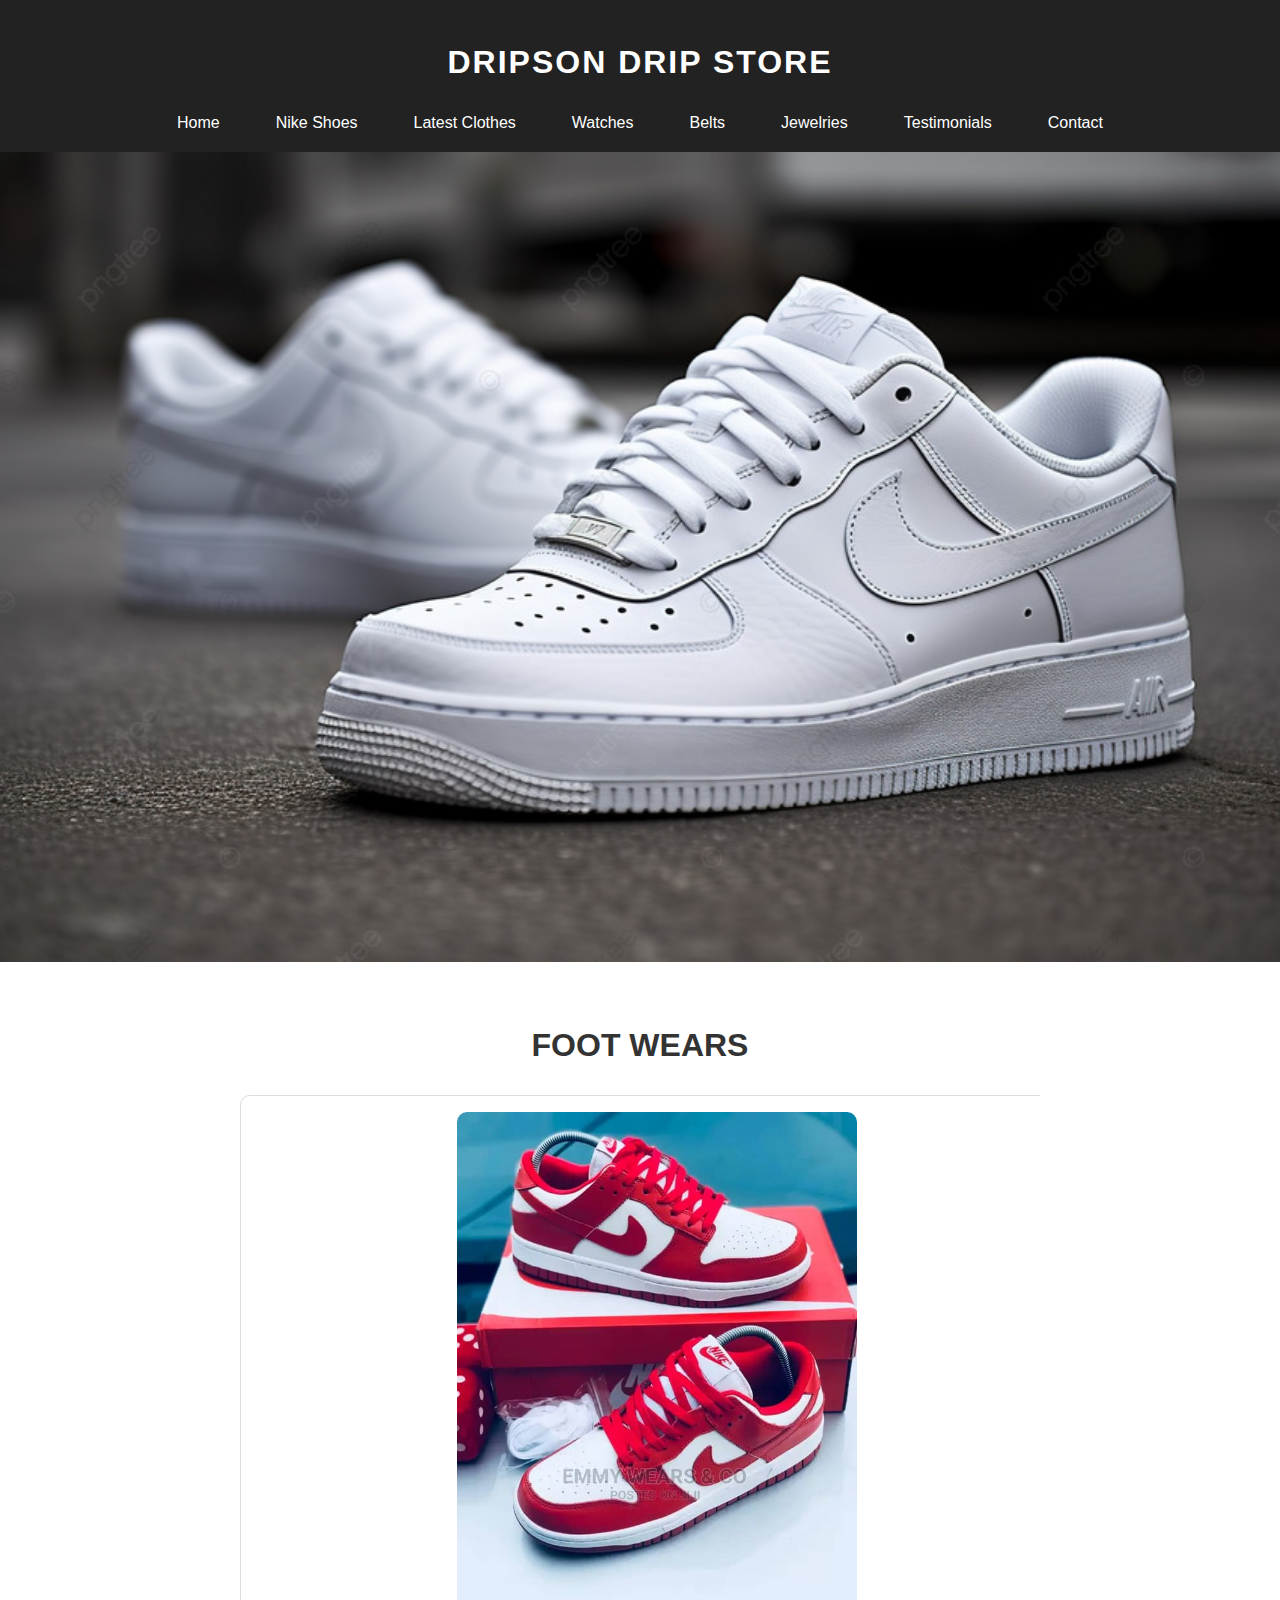
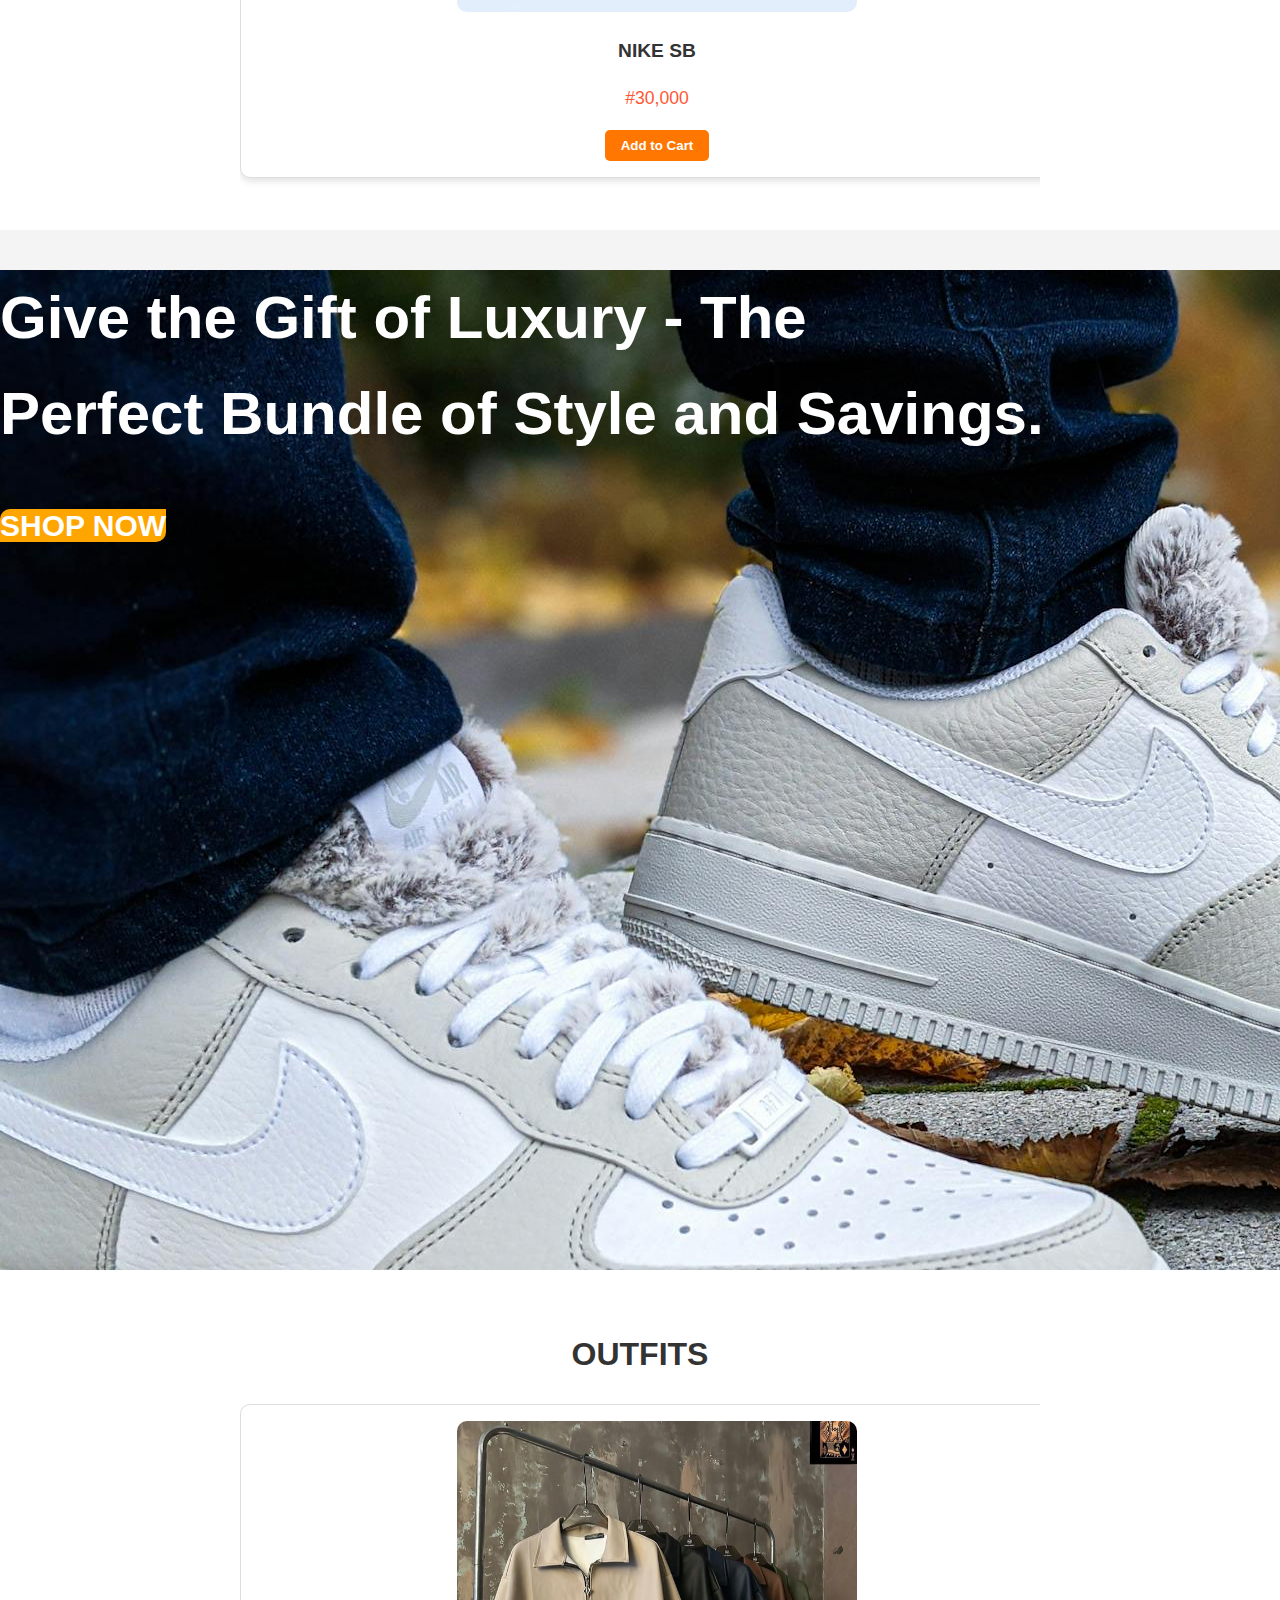
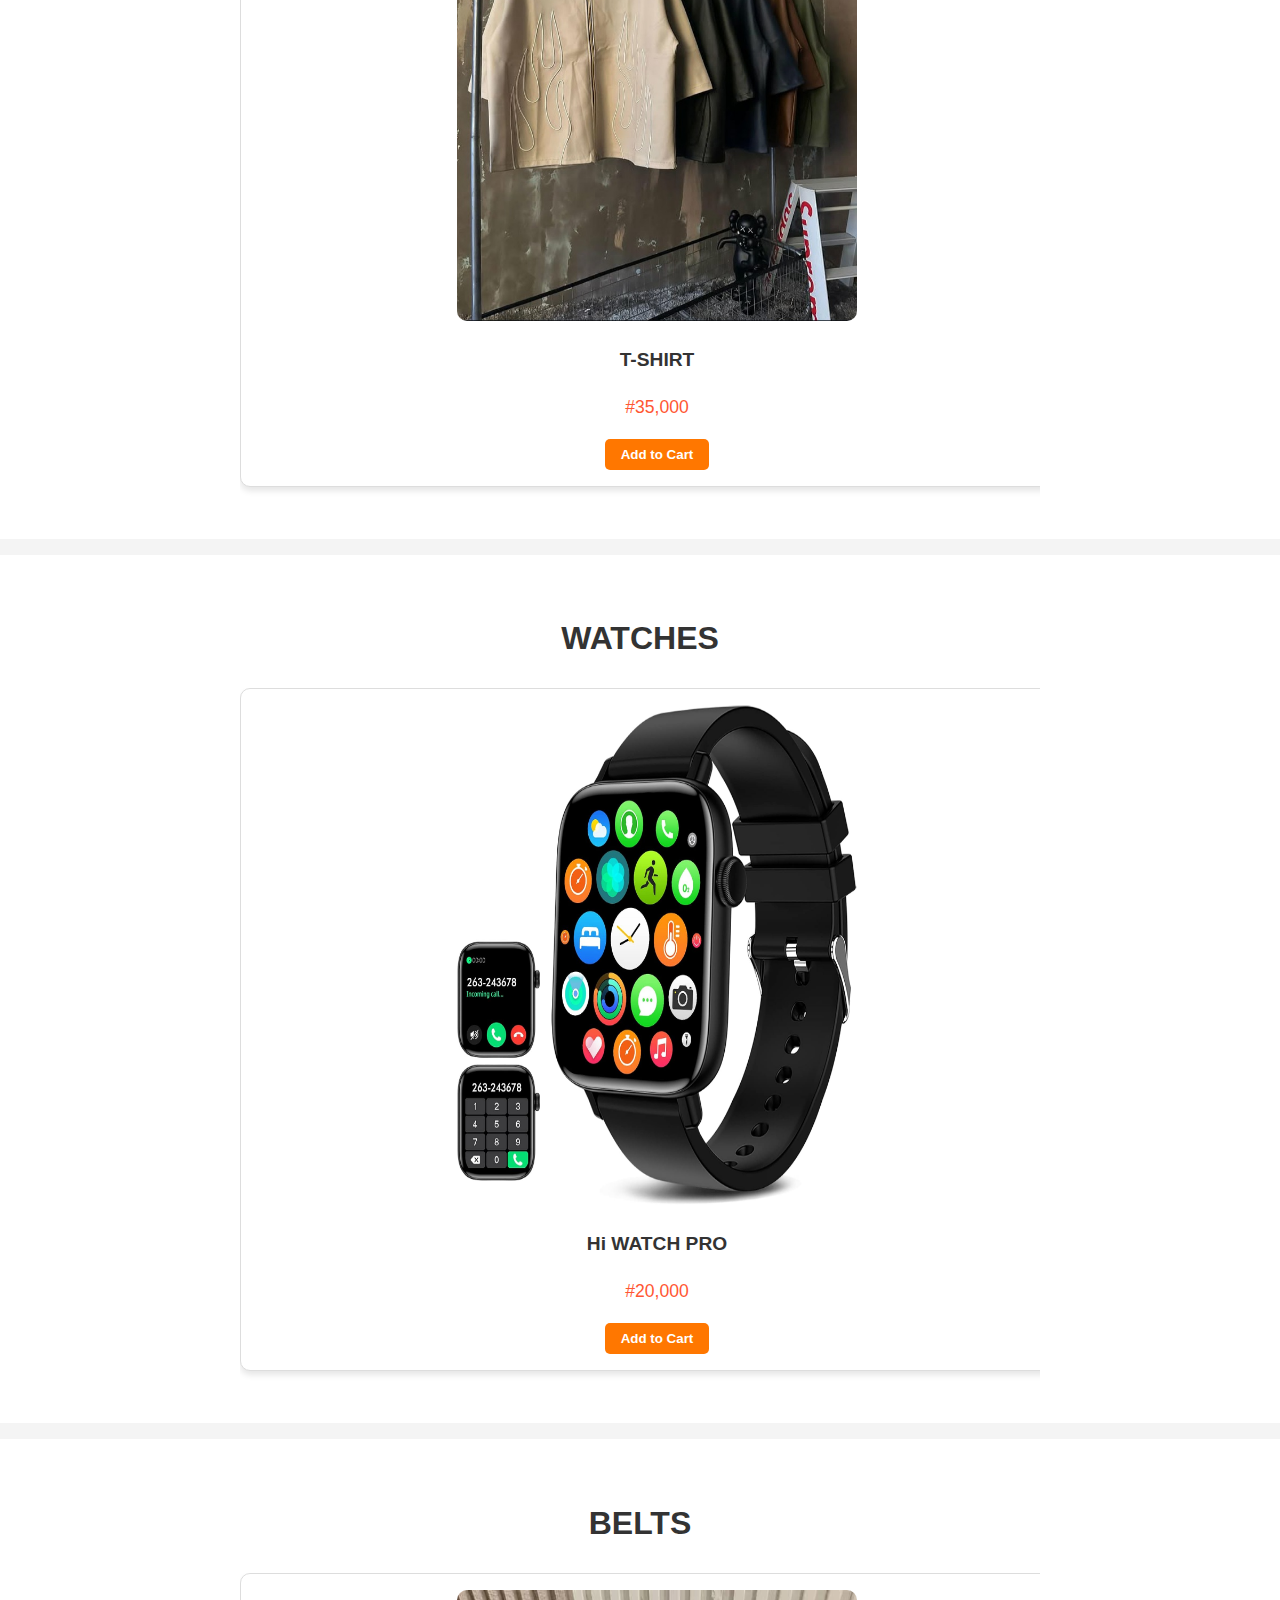
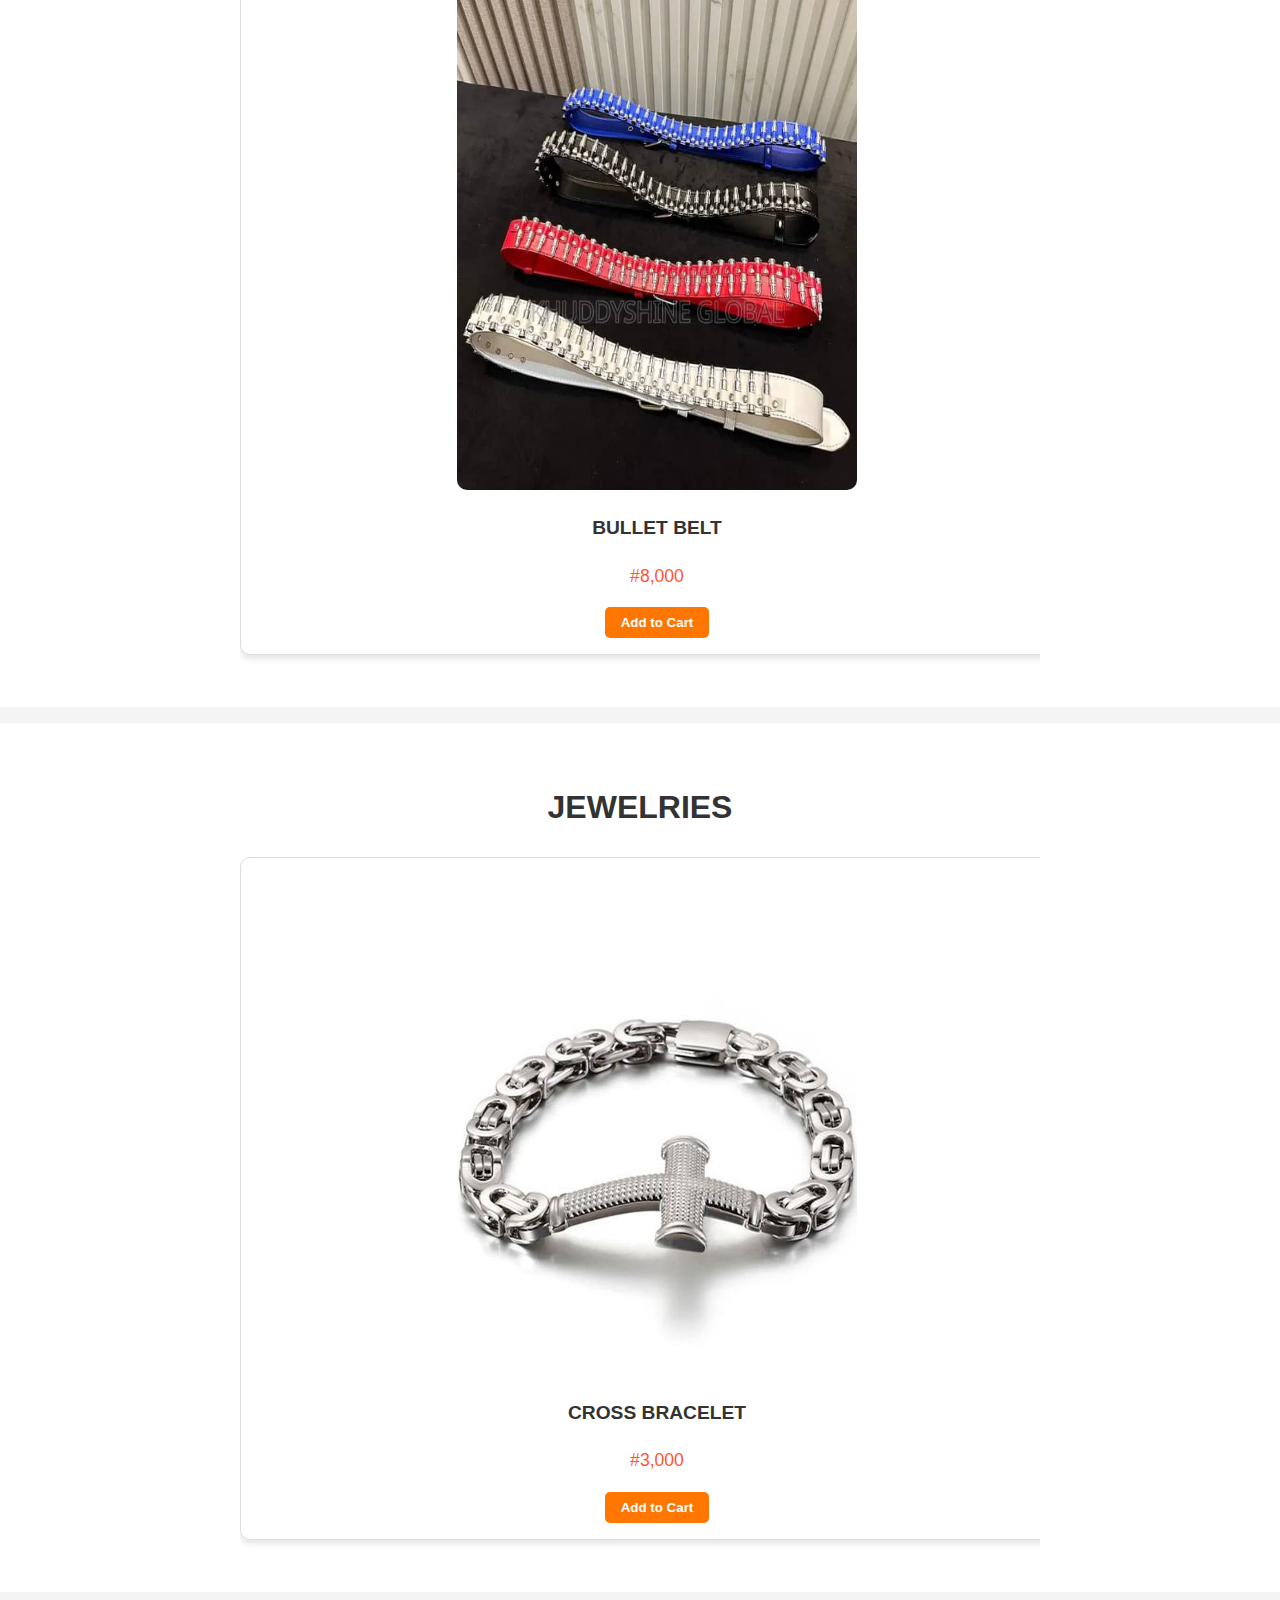
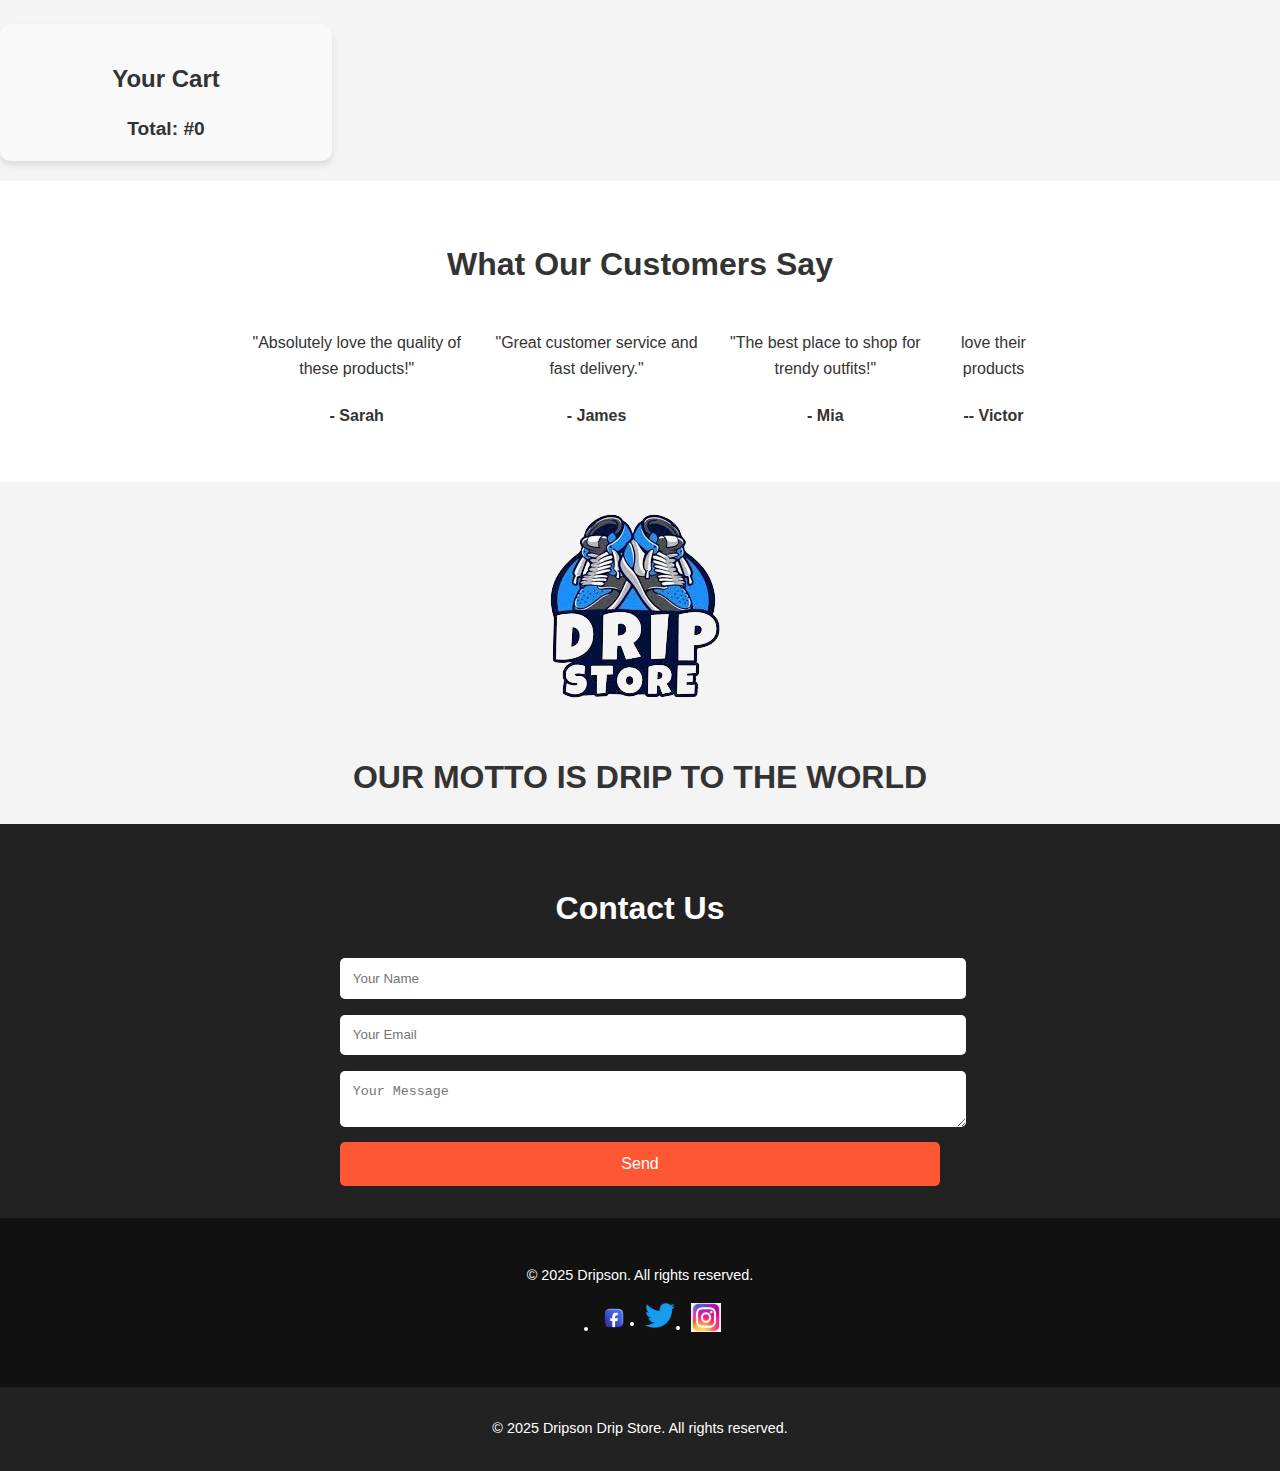
<file: DRIP/index.html>
<!DOCTYPE html>
<html lang="en">
<head>
    <meta charset="UTF-8">
    <meta name="viewport" content="width=device-width, initial-scale=1.0">
    <title>Dripson Drip Store</title>
    <link rel="stylesheet" href="dripson.css">
    <style>
        /* Smooth Scroll */
        html {
            scroll-behavior: smooth;
        }

        /* Back-to-Top Button */
        #back-to-top {
            position: fixed;
            bottom: 20px;
            right: 20px;
            background: #ff5733;
            color: white;
            border: none;
            border-radius: 50%;
            width: 50px;
            height: 50px;
            display: flex;
            justify-content: center;
            align-items: center;
            font-size: 1.5rem;
            cursor: pointer;
            opacity: 0;
            visibility: hidden;
            transition: opacity 0.3s, visibility 0.3s;
        }

        #back-to-top.show {
            opacity: 1;
            visibility: visible;
        }
        .hidden {
            display: none;
        }

        #cart-info {
            margin-top: 20px;
            padding: 10px;
            background-color: #f4f4f4;
            border: 1px solid #ddd;
            border-radius: 5px;
            width: 300px;
        }

        .product {
            margin-bottom: 20px;
            padding: 10px;
            background-color: #f9f9f9;
            border: 1px solid #ddd;
            border-radius: 5px;
        }

        .product h3 {
            margin: 0;
        }

        .add-to-cart {
            background-color: #ff7700;
            color: white;
            border: none;
            padding: 0.5rem 1rem;
            border-radius: 5px;
            cursor: pointer;
            transition: background 0.3s;
        }

        .add-to-cart:hover {
            background-color: #ff5500;
        }
    </style>
</head>
<body>
    <!-- Sticky Header -->
    <header>
        <div class="container">
            <h1 class="logo">Dripson Drip Store</h1>
            <nav>
                <ul class="nav-links">
                    <li><a href="#home">Home</a></li>
                    <li><a href="#shoes">Nike Shoes</a></li>
                    <li><a href="#clothes">Latest Clothes</a></li>
                    <li><a href="#watches">Watches</a></li>
                    <li><a href="#BELTS">Belts</a></li>
                    <li><a href="#JEWELRIES">Jewelries</a></li>
                    <li><a href="#testimonials">Testimonials</a></li>
                    <li><a href="#contact">Contact</a></li>
                </ul>
            </nav>
        </div>
    </header>
    <!-- Sidebar -->
<div class="sidebar">
    <nav class="sidebar-nav">
        <ul>
            <li><a href="#home">Home</a></li>
            <li><a href="#shoes">Nike Shoes</a></li>
            <li><a href="#clothes">Contact</a></li>
            <li><a href="#watches"> Watches</a></li>
            <li><a href="#BELTS">BELTS</a></li>
            <li><a href="JEWELRIES">Jewelries</a></li>
            <li><a href="#testimonials">Testimonials</a></li>
            <li><a href="#contact">Contact</a></li>
        </ul>
    </nav>
</div>

    <main>
        <!-- Hero Section -->
        <section id="home" class="hero">
           
            <div class="hero-content">
                <h2>Step Up Your Style</h2>
                <p>Discover the latest Nike shoes, Timberlands, and trendy clothing to elevate your look.</p>
                <a href="#shoes" class="btn">Shop Now</a>
            </div>
        </section>

      <!-- Nike Shoes Section with Carousel -->
<section id="shoes" class="product-section">
    <h2>FOOT WEARS</h2>
    <div class="carousel">
        <div class="carousel-track">
            <div class="product">
                <img src="IMG-20250123-WA0013.jpg" alt="Nike Air Max">
                <h3>NIKE SB</h3>
                <p>#30,000</p>
                <button class="add-to-cart-btn" data-name="NIKE SB" data-price="30000">Add to Cart</button>
            </div>
            <div class="product">
                <img src="IMG-20250123-WA0014.jpg" alt="TIMBER LAND">
                <h3>TIMBER LAND</h3>
                <p>#180,000</p>
                <button class="add-to-cart-btn" data-name="TIMBER LAND" data-price="180000">Add to Cart</button>
            </div>
            <div class="product">
                <img src="IMG-20250123-WA0012.jpg" alt="Nike React">
                <h3>VANS OFF THE WALL</h3>
                <p>#35,000</p>
                <button class="add-to-cart-btn" data-name="VANS" data-price="35000">Add to Cart</button>
            </div>
        </div>
    </div>
</section>
<section class="pexels">
    
    <h1>Give the Gift of Luxury - The <br> Perfect Bundle of Style and Savings.
    </h1>
    <div>
     <a class="shop" href="#shoes">SHOP NOW</a>
    </div>
  
   
</section>

<!-- Latest Clothes Section with Carousel -->
<section id="clothes" class="product-section">
    <h2>OUTFITS</h2>
    <div class="carousel">
        <div class="carousel-track">
            <div class="product">
                <img src="IMG-20250123-WA0005.jpg" alt="Clothing Item 1">
                <h3>T-SHIRT</h3>
                <p>#35,000</p>
                <button class="add-to-cart-btn" data-name="T-SHIRT" data-price="35000">Add to Cart</button>
            </div>
            <div class="product">
                <img src="IMG-20250123-WA0007.jpg" alt="Clothing Item 2">
                <h3>BOYS CROP TOP</h3>
                <p>#60,000</p>
                <button class="add-to-cart-btn" data-name="BOYS CROP TOP" data-price="60000">Add to Cart</button>
            </div>
            <div class="product">
                <img src="IMG-20250123-WA0003.jpg" alt="Clothing Item 3">
                <h3>BAGGY JOGGERS</h3>
                <p>#20,000</p>
                <button class="add-to-cart-btn" data-name="BAGGY JORRGERS" data-price="20000">Add to Cart</button>
            </div>
        </div>
    </div>
</section>

<!-- Drip Tech Section with Carousel -->
<section id="watches" class="product-section">
    <h2>WATCHES</h2>
    <div class="carousel">
        <div class="carousel-track">
            <div class="product">
                <img src="IMG-20250123-WA0040.jpg" alt="Tech Item 1">
                <h3>Hi WATCH PRO</h3>
                <p>#20,000</p>
                <button class="add-to-cart-btn" data-name="HI WATCH PRO" data-price="20000">Add to Cart</button>
            </div>
            <div class="product">
                <img src="IMG-20250123-WA0033.jpg" alt="Tech Item 2">
                <h3>G-SHOCK</h3>
                <p>#15,000</p>
                <button class="add-to-cart-btn" data-name="G-SHOCK" data-price="15000">Add to Cart</button>
            </div>
            <div class="product">
                <img src="IMG-20250123-WA0038.jpg" alt="Tech Item 3">
                <h3>APPLE WATCH-SERIES 8</h3>
                <p>#25,000</p>
                <button class="add-to-cart-btn" data-name="APPLE WATCH-SERIES 8" data-price="25000">Add to Cart</button>
            </div>
        </div>
    </div>
</section>
<section id="BELTS" class="product-section">
    <h2>BELTS</h2>
    <div class="carousel">
        <div class="carousel-track">
            <div class="product">
                <img src="IMG-20250123-WA0018.jpg" alt="">
                <h3>BULLET BELT</h3>
                <p>#8,000</p>
                <button class="add-to-cart-btn" data-name="BULLET BELT" data-price="8000">Add to Cart</button>
            </div>
            <div class="product">
                <img src="IMG-20250123-WA0020.jpg" alt="">
                <h3>BLACK BULLET BELT</h3>
                <p>#8,500</p>
                <button class="add-to-cart-btn" data-name="BLACK BULLET BELT" data-price="8500">Add to Cart</button>
            </div>
            <div class="product">
                <img src="IMG-20250123-WA0022.jpg" alt="">
                <h3>STONE BELT</h3>
                <p>#50,000</p>
                <button class="add-to-cart-btn" data-name="STONE BELT" data-price="50000">Add to Cart</button>
            </div>
           
        </div>
    </div>
</section>
<section id="JEWELRIES" class="product-section">
    <h2>JEWELRIES</h2>
    <div class="carousel">
        <div class="carousel-track">
            <div class="product">
                <img src="IMG-20250123-WA0052.jpg" alt="">
                <h3>CROSS BRACELET</h3>
                <p>#3,000</p>
                <button class="add-to-cart-btn" data-name="Luxury Watch" data-price="3000">Add to Cart</button>
            </div>
            <div class="product">
                <img src="IMG-20250123-WA0054.jpg" alt="">
                <h3>COPRICES</h3>
                <p>#10,000</p>
                <button class="add-to-cart-btn" data-name="Luxury Watch" data-price="10000">Add to Cart</button>
            </div>
            <div class="product">
                <img src="IMG-20250123-WA0055.jpg" alt="">
                <h3>CROSS CHAIN</h3>
                <p>#2,000</p>
                <button class="add-to-cart-btn" data-name="Luxury Watch" data-price="2000  ">Add to Cart</button>
            </div>
        </div>
    </div>
</section>
<div class="cart">
    <h2>Your Cart</h2>
    <ul class="cart-items"></ul>
    <div class="cart-total">
        <strong>Total:</strong> #<span id="cart-total">0</span>
    </div>
</div>

<section id="CHAINS" class="CHAINS AND RINGS">
    <H2></H2>
</section>
    

        <!-- Testimonial Section -->
        <section id="testimonials" class="product-section">
            <h2>What Our Customers Say</h2>
            <div class="carousel">
                <div class="carousel-track">
                    
                    <div class="testimonial">
                        <p>"Absolutely love the quality of these products!"</p>
                        <h4>- Sarah</h4>
                    </div>
                    <div class="testimonial">
                        <p>"Great customer service and fast delivery."</p>
                        <h4>- James</h4>
                    </div>
                    <div class="testimonial">
                        <p>"The best place to shop for trendy outfits!"</p>
                        <h4>- Mia</h4>
                    </div>
                    <div class="testimonial">
                        <p>love their products</p>
                        <h4>-- Victor</h4>

                    </div>

                </div>
            </div>
        </section>
         <section class="dripsec">
            <img class="drip" src="dripson-removebg-preview.png" alt="">
            <h1>OUR MOTTO IS DRIP TO THE WORLD</h1>
         </section>

        <!-- Contact Section -->
        <section id="contact" class="contact">
            <h2>Contact Us</h2>
            <form action="C:\Users\user\Desktop\SQI PROJECT STORAGE - Copy\shoppingwebsite folder\DRIP\contact.html" method="POST">
                <input type="text" name="name" placeholder="Your Name" required>
                <input type="email" name="email" placeholder="Your Email" required>
                <textarea name="message" placeholder="Your Message" required></textarea>
                <button type="submit">Send</button>
            </form>
            
            
        </section>
        <footer class="footer">
            <div class="footer-content">
                <p>&copy; 2025 Dripson. All rights reserved.</p>
                <ul class="social-icons">
                    <li><a href="https://www.facebook.com/"><img src="facebook-3d-icon-free-png.png" alt="Facebook"></a></li>
                    <li><a href=""><img src="2491px-Logo_of_Twitter.svg.png" alt="Twitter"></a></li>
                    <li><a href="#"><img src="instagram.jpeg" alt="Instagram"></a></li>
                </ul>
            </div>
        </footer>
        
        
    </main>

    <!-- Footer -->
    <footer>
        <p>&copy; 2025 Dripson Drip Store. All rights reserved.</p>
    </footer>

    <!-- Back-to-Top Button -->
    <button id="back-to-top" title="Back to Top">&uarr;</button>

    <script>
        // Show Back-to-Top Button
        const backToTopButton = document.getElementById('back-to-top');
        window.addEventListener('scroll', () => {
            if (window.scrollY > 300) {
                backToTopButton.classList.add('show');
            } else {
                backToTopButton.classList.remove('show');
            }
        });

        // Scroll Back to Top
        backToTopButton.addEventListener('click', () => {
            window.scrollTo({ top: 0, behavior: 'smooth' });
        });
    </script>
    <script>
        // Initialize an empty cart
        let cart = [];
    
        // Function to add items to the cart
        function addToCart(name, price) {
            const item = cart.find((product) => product.name === name);
    
            if (item) {
                // If item is already in cart, increase quantity
                item.quantity++;
            } else {
                // Add a new item to the cart
                cart.push({ name, price, quantity: 1 });
            }
    
            updateCart();
        }
    
        // Function to update the cart display
        function updateCart() {
            const cartItems = document.querySelector(".cart-items");
            const cartTotal = document.getElementById("cart-total");
    
            // Clear the cart items list
            cartItems.innerHTML = "";
    
            // Rebuild the cart items list
            let total = 0;
            cart.forEach((product) => {
                const listItem = document.createElement("li");
                listItem.textContent = `${product.name} x${product.quantity} - $${product.price * product.quantity}`;
                cartItems.appendChild(listItem);
                total += product.price * product.quantity;
            });
    
            // Update the total price
            cartTotal.textContent = total.toFixed(2);
        }
    
        // Add event listeners to "Add to Cart" buttons
        const addToCartButtons = document.querySelectorAll(".add-to-cart-btn");
        addToCartButtons.forEach((button) => {
            button.addEventListener("click", () => {
                const name = button.getAttribute("data-name");
                const price = parseFloat(button.getAttribute("data-price"));
                addToCart(name, price);
            });
        });
        document.addEventListener("DOMContentLoaded", function () {
    const cartInfo = document.getElementById("cart-info");
    const cartTotal = document.getElementById("cart-total");
    let total = 0;



    // Add event listeners to all "Add to Cart" buttons
    document.querySelectorAll(".add-to-cart").forEach(button => {
        button.addEventListener("click", function () {
            const price = parseFloat(this.getAttribute("data-price"));
            total += price;

            // Update the cart total and show the cart
            cartTotal.textContent = total.toFixed(2);
            cartInfo.classList.remove("hidden");
        });
    });
});
document.addEventListener("DOMContentLoaded", () => {
    const observerOptions = {
        root: null, // Use the viewport as the container
        rootMargin: "0px",
        threshold: 0.1 // Trigger when 10% of the element is visible
    };

    const observer = new IntersectionObserver((entries, observer) => {
        entries.forEach(entry => {
            if (entry.isIntersecting) {
                entry.target.classList.add("animate-slide-up");
                observer.unobserve(entry.target); // Stop observing once animated
            }
        });
    }, observerOptions);

    // Select all sections and divs to observe
    const sections = document.querySelectorAll("section, div");
    sections.forEach(section => observer.observe(section));
});
function toggleSidebar() {
    const sidebar = document.querySelector('.sidebar');
    sidebar.classList.toggle('open');
}





    </script>
    
</body>
</html>
</file>
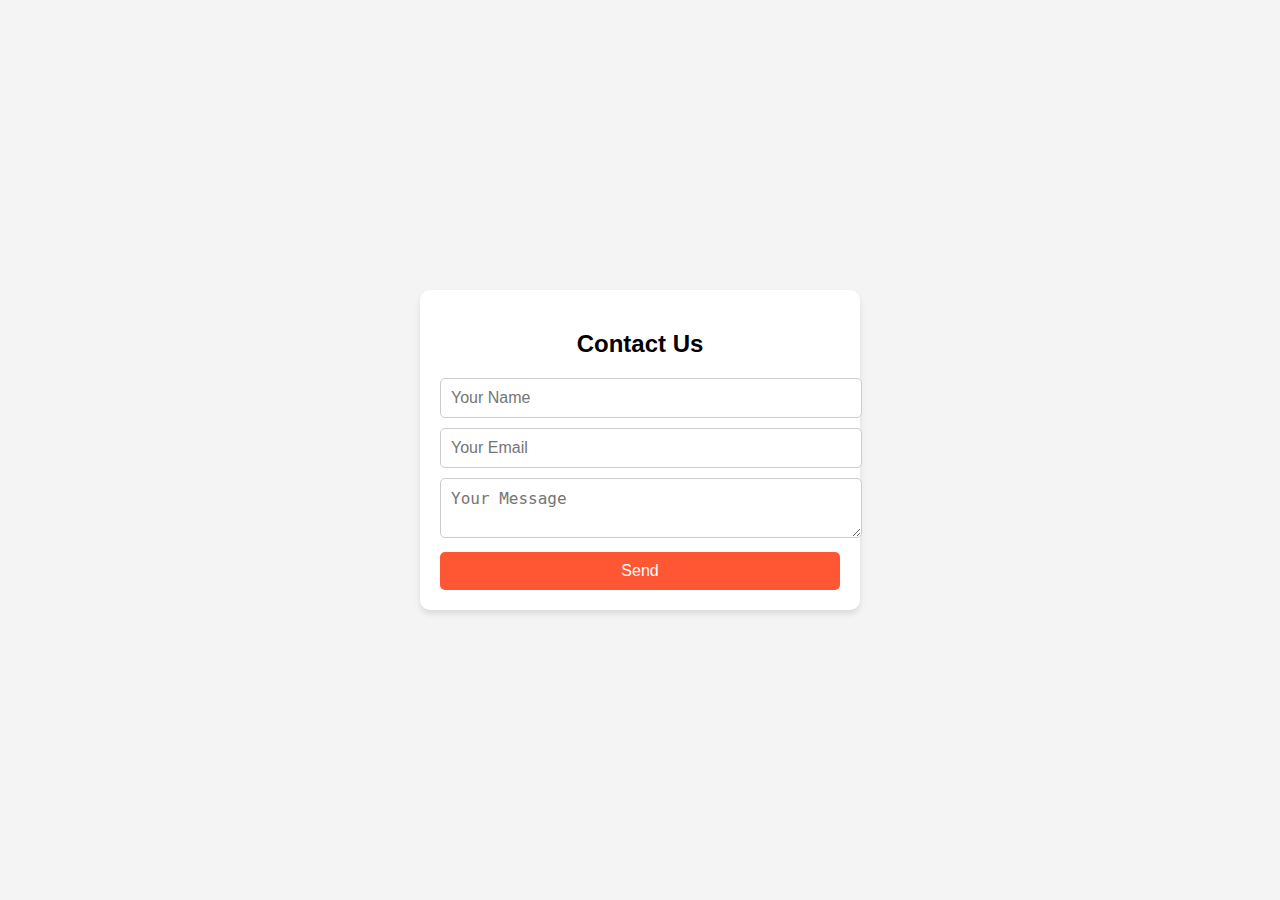
<file: DRIP/contact.html>
<!DOCTYPE html>
<html lang="en">
<head>
    <meta charset="UTF-8">
    <meta name="viewport" content="width=device-width, initial-scale=1.0">
    <title>Contact Form</title>
    <style>
        body {
            font-family: Arial, sans-serif;
            background-color: #f4f4f4;
            margin: 0;
            padding: 0;
            display: flex;
            justify-content: center;
            align-items: center;
            height: 100vh;
        }
        .contact-form {
            background: #fff;
            padding: 20px;
            border-radius: 10px;
            box-shadow: 0 4px 6px rgba(0, 0, 0, 0.1);
            max-width: 400px;
            width: 100%;
        }
        .contact-form h2 {
            margin-bottom: 20px;
            text-align: center;
        }
        .contact-form input,
        .contact-form textarea {
            width: 100%;
            padding: 10px;
            margin-bottom: 10px;
            border: 1px solid #ccc;
            border-radius: 5px;
            font-size: 1rem;
        }
        .contact-form button {
            width: 100%;
            padding: 10px;
            background-color: #ff5733;
            color: #fff;
            border: none;
            border-radius: 5px;
            font-size: 1rem;
            cursor: pointer;
        }
        .contact-form button:hover {
            background-color: #e64e2e;
        }
        #confirmation-message {
            display: none;
            color: green;
            font-weight: bold;
            text-align: center;
            margin-top: 10px;
        }
    </style>
</head>
<body>
    <div class="contact-form">
        <h2>Contact Us</h2>
        <form id="contact-form" action="https://chrome.google.com/webstore?utm_source=chrome-ntp-icon" method="POST" target="hidden-iframe">
            <input type="text" name="name" placeholder="Your Name" required>
            <input type="email" name="email" placeholder="Your Email" required>
            <textarea name="message" placeholder="Your Message" required></textarea>
            <button type="submit">Send</button>
        </form>
        
        
        <!-- Confirmation message -->
        <p id="confirmation-message">
            Your message has been sent successfully!
        </p>
        
        <!-- Hidden iframe -->
        <iframe name="hidden-iframe" style="display: none;"></iframe>
    </div>
    
    <script>
        function handleFormSubmit(event) {
            event.preventDefault(); // Prevents the form from submitting normally
            
            var form = document.getElementById('contact-form');
            
            // Create a new FormData object to capture the form data
            var formData = new FormData(form);
            
            // Send the data to your web app URL (for the form submission handler)
            fetch(form.action, {
                method: 'POST',
                body: formData
            })
            .then(response => response.text())
            .then(data => {
                // Show confirmation message
                document.getElementById('confirmation-message').style.display = 'block';
                
                // Optionally, you can reset the form fields after submission
                form.reset();
            })
            .catch(error => {
                console.error('Error:', error);
                alert('There was an error sending your message.');
            });
        }
    </script>
</body>
</html>
</file>
<file: DRIP/dripson.css>
/* General Reset */
body {
    margin: 0;
    font-family: Arial, sans-serif;
    line-height: 1.6;
    background-color: #f4f4f4;
    color: #333;
}
html {
    scroll-behavior: smooth;
}
button, .btn {
    transition: transform 0.3s;
}
button:hover, .btn:hover {
    transform: translateY(-3px);
}


.container {
    width: 90%;
    margin: auto;
    overflow: hidden;
}

header {
    background: #222;
    color: #fff;
    padding: 1rem 0;
}

header .logo {
    text-align: center;
    font-size: 1.5rem;
    text-transform: uppercase;
    letter-spacing: 2px;
    
}

.nav-links {
    display: flex;
    justify-content: center;
    list-style: none;
    margin: 0;
    padding: 0;
}

.nav-links li {
    margin: 0 1rem;
}

.nav-links a {
    text-decoration: none;
    color: #fff;
    font-size: 1rem;
    transition: color 0.3s;
}

.nav-links a:hover {
    color: #ff5733;
}
.sidebar {
    position: fixed;
    top: 0;
    left: -250px;
    width: 250px;
    height: 100%;
    background-color: #333;
    color: white;
    transition: 0.3s;
    padding-top: 60px;
}

.sidebar-nav ul {
    list-style: none;
    padding: 0;
}

.sidebar-nav li {
    padding: 10px;
}

.sidebar-nav a {
    color: #fff;
    text-decoration: none;
}
    
.hero {
    background: url(pngtree-nike-air-force-one-low-white-image_2932966.jpg) no-repeat center center/cover;
    height: 60vh;
    display: flex;
    justify-content: center;
    align-items: center;
    color: aqua;
    /* FONT/ */
    text-align: center;
}

.hero-content h2 {
    font-size: 100px;
    margin-bottom: 1rem;
}

.hero-content p {
    font-size: 1.2rem;
    margin-bottom: 1.5rem;
}

.hero-content .btn {
    text-decoration: none;
    background: #ff5733;
    color: #fff;
    padding: 0.8rem 1.5rem;
    border-radius: 5px;
    transition: background 0.3s;
}

.hero-content .btn:hover {
    background: #e64e2e;
}

.product-section {
    padding: 2rem 0;
    text-align: center;
    background-color: #fff;
    margin-bottom: 1rem;
}

.product-section h2 {
    font-size: 2rem;
    margin-bottom: 1.5rem;
}

.products {
    display: flex;
    justify-content: center;
    gap: 1.5rem;
    flex-wrap: wrap;
}

.product {
    background: #f9f9f9;
    border: 1px solid #ddd;
    border-radius: 10px;
    padding: 1rem;
    max-width: 250px;
    box-shadow: 0 2px 5px rgba(0, 0, 0, 0.1);
    transition: transform 0.3s;
}

.product:hover {
    transform: translateY(-5px);
}

.product img {
    width: 400px;
    height: 500px;
    border-radius: 10px;
    margin-bottom: 1rem;
}

.product h3 {
    font-size: 1.2rem;
    margin-bottom: 0.5rem;
}

.product p {
    color: #ff5733;
    font-size: 1.1rem;
}

.contact {
    padding: 2rem 0;
    text-align: center;
    background: #222;
    color: #fff;
}

.contact h2 {
    font-size: 2rem;
    margin-bottom: 1rem;
}

.contact form {
    max-width: 600px;
    margin: auto;
}

.contact input, .contact textarea {
    width: 100%;
    padding: 0.8rem;
    margin: 0.5rem 0;
    border: none;
    border-radius: 5px;
}

.contact button {
    display: block;
    width: 100%;
    background: #ff5733;
    color: #fff;
    border: none;
    padding: 0.8rem;
    font-size: 1rem;
    cursor: pointer;
    border-radius: 5px;
    transition: background 0.3s;
}

.contact button:hover {
    background: #e64e2e;
}

footer {
    text-align: center;
    background: #222;
    color: #fff;
    padding: 1rem 0;
    font-size: 0.9rem;
}
.carousel {
    overflow: hidden;
    position: relative;
    width: 100%;
    max-width: 800px;
    margin: auto;
}

.carousel-track {
    display: flex;
    gap: 1rem;
    animation: slide 10s infinite;
}

@keyframes slide {
    0%, 20% {
        transform: translateX(0);
    }
    40%, 60% {
        transform: translateX(-100%);
    }
    80%, 100% {
        transform: translateX(-200%);
    }
}

.product {
    flex: 0 0 100%;
    max-width: 100%;
    text-align: center;
}
/* Header Section with Video Background */
header {
    position: relative;
    background-color: #222;
    color: #fff;
    padding: 1rem 0;
}

.video-container {
    position: absolute;
    top: 0;
    left: 0;
    width: 100%;
    height: 100%;
    overflow: hidden;
}

video {
    width: 100%;
    height: 100%;
    object-fit: cover;
    position: absolute;
    top: 0;
    left: 0;
}

.container {
    position: relative;
    z-index: 2;
    text-align: center;
}

header .logo {
    font-size: 2rem;
    text-transform: uppercase;
    letter-spacing: 2px;
}

.nav-links {
    display: flex;
    justify-content: center;
    list-style: none;
    margin: 0;
    padding: 0;
}

.nav-links li {
    margin: 0 1rem;
}

.nav-links a {
    text-decoration: none;
    color: #fff;
    font-size: 1rem;
    transition: color 0.3s;
}

.nav-links a:hover {
    color: #ff5733;
}
/* Animation Keyframes */
@keyframes slideDown {
    from {
        transform: translateY(-100%);
        opacity: 0;
    }
    to {
        transform: translateY(0);
        opacity: 1;
    }
}

@keyframes slideUp {
    from {
        transform: translateY(100%);
        opacity: 0;
    }
    to {
        transform: translateY(0);
        opacity: 1;
    }
}

/* Apply Animation to Navigation Bar */
header {
    animation: slideDown 1s ease-in-out;
}

/* Apply Animation to Hero Section Text and Button */
.hero-content h2,
.hero-content p,
.hero-content .btn {
    animation: slideUp 1s ease-in-out;
    animation-fill-mode: both;
    opacity: 0;
}

.hero-content h2 {
    animation-delay: 0.3s; /* Slight delay for the heading */
}

.hero-content p {
    animation-delay: 0.6s; /* Slight delay for the paragraph */
    color: #222;
    font-weight: 900;
}

.hero-content .btn {
    animation-delay: 0.9s; /* Slight delay for the button */
}

/* Apply Animation to Other Buttons */
button, .btn:not(.hero-content .btn) {
    animation: slideUp 1s ease-in-out;
    animation-delay: 0.5s;
    animation-fill-mode: both;
}
/* Animation Keyframes */
@keyframes slideDown {
    from {
        transform: translateY(-100%);
        opacity: 0;
    }
    to {
        transform: translateY(0);
        opacity: 1;
    }
}

@keyframes slideUp {
    from {
        transform: translateY(100%);
        opacity: 0;
    }
    to {
        transform: translateY(0);
        opacity: 1;
    }
}

/* Apply Animation to Navigation Bar */
header {
    animation: slideDown 1s ease-in-out;
}

/* Apply Animation to Hero Section Text and Button */
.hero-content h2,
.hero-content p,
.hero-content .btn {
    animation: slideUp 1s ease-in-out;
    animation-fill-mode: both;
    opacity: 0;
}

.hero-content h2 {
    animation-delay: 0.3s; /* Slight delay for the heading */
    font-size: 2rem; /* Default size for smaller screens */
}

.hero-content p {
    animation-delay: 0.6s; /* Slight delay for the paragraph */
    font-size: 1rem; /* Default size for smaller screens */
}

.hero-content .btn {
    animation-delay: 0.9s; /* Slight delay for the button */
}

/* Apply Animation to Other Buttons */
button, .btn:not(.hero-content .btn) {
    animation: slideUp 1s ease-in-out;
    animation-delay: 0.5s;
    animation-fill-mode: both;
}

/* Responsive Layout for Hero Section */
@media (min-width: 768px) {
    .hero-content h2 {
        font-size: 3rem;
    }

    .hero-content p {
        font-size: 1.2rem;
    }

    .hero-content .btn {
        font-size: 1rem;
        padding: 0.8rem 1.5rem;
    }
}

@media (min-width: 1024px) {
    .hero-content h2 {
        font-size: 4rem;
    }

    .hero-content p {
        font-size: 1.5rem;
    }

    .hero-content .btn {
        font-size: 1.2rem;
        padding: 1rem 2rem;
    }
}

/* Responsive Layout for Navigation Bar */
.nav-links {
    flex-wrap: wrap;
}

.nav-links li {
    margin: 0.5rem 0;
}

@media (min-width: 768px) {
    .nav-links {
        flex-wrap: nowrap;
    }

    .nav-links li {
        margin: 0 1rem;
    }
}
/* Animation Keyframes */
@keyframes slideDown {
    from {
        transform: translateY(-100%);
        opacity: 0;
    }
    to {
        transform: translateY(0);
        opacity: 1;
    }
}

@keyframes slideUp {
    from {
        transform: translateY(100%);
        opacity: 0;
    }
    to {
        transform: translateY(0);
        opacity: 1;
    }
}

@keyframes fadeIn {
    from {
        opacity: 0;
    }
    to {
        opacity: 1;
    }
}

@keyframes scaleUp {
    from {
        transform: scale(0.8);
        opacity: 0;
    }
    to {
        transform: scale(1);
        opacity: 1;
    }
}

/* Navigation Bar Animation */
header {
    animation: slideDown 1s ease-in-out;
}

.nav-links li {
    animation: fadeIn 1s ease-in-out;
    animation-delay: 0.3s;
    animation-fill-mode: both;
}

/* Hero Section Animations */
.hero-content h2 {
    animation: slideUp 1s ease-in-out;
    animation-delay: 0.3s;
    animation-fill-mode: both;
    opacity: 0;
}

.hero-content p {
    animation: slideUp 1s ease-in-out;
    animation-delay: 0.6s;
    animation-fill-mode: both;
    opacity: 0;
}

.hero-content .btn {
    animation: slideUp 1s ease-in-out;
    animation-delay: 0.9s;
    animation-fill-mode: both;
    opacity: 0;
}

/* Products Section Animations */
.products .product {
    animation: scaleUp 1s ease-in-out;
    animation-delay: 0.2s;
    animation-fill-mode: both;
}

.products .product:nth-child(2) {
    animation-delay: 0.4s;
}

.products .product:nth-child(3) {
    animation-delay: 0.6s;
}

/* Contact Form Animation */
.contact form {
    animation: fadeIn 1s ease-in-out;
    animation-delay: 0.3s;
    animation-fill-mode: both;
}

/* Footer Animation */
footer {
    animation: fadeIn 1s ease-in-out;
    animation-delay: 0.5s;
    animation-fill-mode: both;
}

/* Responsive Adjustments */
@media (min-width: 768px) {
    .hero-content h2 {
        font-size: 3rem;
    }

    .hero-content p {
        font-size: 1.2rem;
    }

    .hero-content .btn {
        font-size: 1rem;
        padding: 0.8rem 1.5rem;
    }
}

@media (min-width: 1024px) {
    .hero-content h2 {
        font-size: 4rem;
    }

    .hero-content p {
        font-size: 1.5rem;
    }

    .hero-content .btn {
        font-size: 1.2rem;
        padding: 1rem 2rem;
    }
}
.dripsec{
    text-align: center;
}
/* Navbar Styling */
.navbar {
    display: flex;
    justify-content: space-between;
    align-items: center;
    padding: 1rem 2rem;
  
    color: #fff;
    position: sticky;
    top: 0;
    z-index: 1000;
    box-shadow: 0 4px 6px rgba(0, 0, 0, 0.1);
}

.navbar .logo {
    font-size: 1.8rem;
    font-weight: bold;
    letter-spacing: 2px;
    color: #ff7700;
}

.nav-links {
    list-style: none;
    display: flex;
    gap: 1.5rem;
}

.nav-links li a {
    color: #fff;
    text-decoration: none;
    font-size: 1rem;
    transition: color 0.3s;
}

.nav-links li a:hover {
    color: #ff7700;
}

.search-bar {
    display: flex;
    align-items: center;
    gap: 0.5rem;
}

.search-bar input {
    padding: 0.5rem;
    border-radius: 5px;
    border: none;
}

.search-bar button {
    padding: 0.5rem 1rem;
    border: none;
    background: #ff7700;
    color: #fff;
    border-radius: 5px;
    cursor: pointer;
    transition: background 0.3s;
}

.search-bar button:hover {
    background: #ff5500;
}
/* Hero Section */
.hero {
    background: linear-gradient(to bottom, rgba(0, 0, 0, 0), rgba(0, 0, 0, 0)), url('pngtree-nike-air-force-one-low-white-image_2932966.jpg') no-repeat center/cover;
    height: 90vh;
    display: flex;
    justify-content: center;
    align-items: center;
    text-align: center;
    color: #fff;
}

.hero-content h1 {
    font-size: 3rem;
    letter-spacing: 2px;
    margin-bottom: 1rem;
    animation: fadeIn 2s ease-in-out;
}


.hero-content .cta-btn {
    padding: 0.8rem 1.5rem;
    background: #ff7700;
    color: #fff;
    text-decoration: none;
    font-weight: bold;
    border-radius: 5px;
    transition: background 0.3s;
}

.hero-content .cta-btn:hover {
    background: #ff5500;
}

/* Hero Section Animations */
@keyframes fadeIn {
    from {
        opacity: 0;
        transform: translateY(20px);
    }
    to {
        opacity: 1;
        transform: translateY(0);
    }
}
.carousel-track .product {
    position: relative;
    background: #fff;
    padding: 1rem;
    border-radius: 10px;
    box-shadow: 0 4px 6px rgba(0, 0, 0, 0.1);
    overflow: hidden;
    transition: transform 0.3s ease, box-shadow 0.3s ease;
}

.carousel-track .product:hover {
    transform: translateY(-10px);
    box-shadow: 0 8px 12px rgba(0, 0, 0, 0.2);
}

.carousel-track .product img {
    border-radius: 10px;
}

.carousel-track .product .cta-btn {
    position: absolute;
    bottom: 1rem;
    left: 50%;
    transform: translateX(-50%);
    padding: 0.5rem 1rem;
    background: #ff7700;
    color: #fff;
    text-decoration: none;
    font-weight: bold;
    border-radius: 5px;
    opacity: 0;
    transition: opacity 0.3s;
}

.carousel-track .product:hover .cta-btn {
    opacity: 1;
}
/* Footer */
.footer {
    background: #111;
    color: #fff;
    padding: 2rem;
    text-align: center;
}

.footer .social-icons {
    display: flex;
    justify-content: center;
    gap: 1rem;
    margin-top: 1rem;
}

.footer .social-icons img {
    width: 30px;
    transition: transform 0.3s;
}

.footer .social-icons img:hover {
    transform: scale(1.2);
}
/* Add to Cart Button */
.add-to-cart-btn {
    padding: 0.5rem 1rem;
    background: #ff7700;
    color: #fff;
    border: none;
    border-radius: 5px;
    cursor: pointer;
    transition: background 0.3s;
    font-weight: bold;
}

.add-to-cart-btn:hover {
    background: #ff5500;
}

/* Cart Section */
.cart {
    background: #f9f9f9;
    padding: 1rem;
    border-radius: 10px;
    box-shadow: 0 4px 6px rgba(0, 0, 0, 0.1);
    margin-top: 2rem;
    max-width: 300px;
}

.cart h2 {
    text-align: center;
    margin-bottom: 1rem;
    font-size: 1.5rem;
    color: #333;
}

.cart-items {
    list-style: none;
    padding: 0;
    margin: 0;
}

.cart-items li {
    display: flex;
    justify-content: space-between;
    margin-bottom: 0.5rem;
    padding: 0.5rem;
    border-bottom: 1px solid #ddd;
    color: #333;
}

.cart-total {
    margin-top: 1rem;
    text-align: center;
    font-weight: bold;
    font-size: 1.2rem;
    color: #333;
}
.pexels{
    width: 100%;
    height: 1000px;
    background: url(pexels\ fine.jpeg);
    font-size: 30px;
    color: white;
}
.shop{
    width: 400px;
    height: 300px;
    background-color: orange;
    color: white;
    text-decoration: none;
    font-weight: 700;
    border-bottom-right-radius: 10px;
    border-top-left-radius: 10px;
}
/* Slide-up fade-in animation */
@keyframes slideUpFadeIn {
    from {
        transform: translateY(50px);
        opacity: 0;
    }
    to {
        transform: translateY(0);
        opacity: 1;
    }
}
</file>
